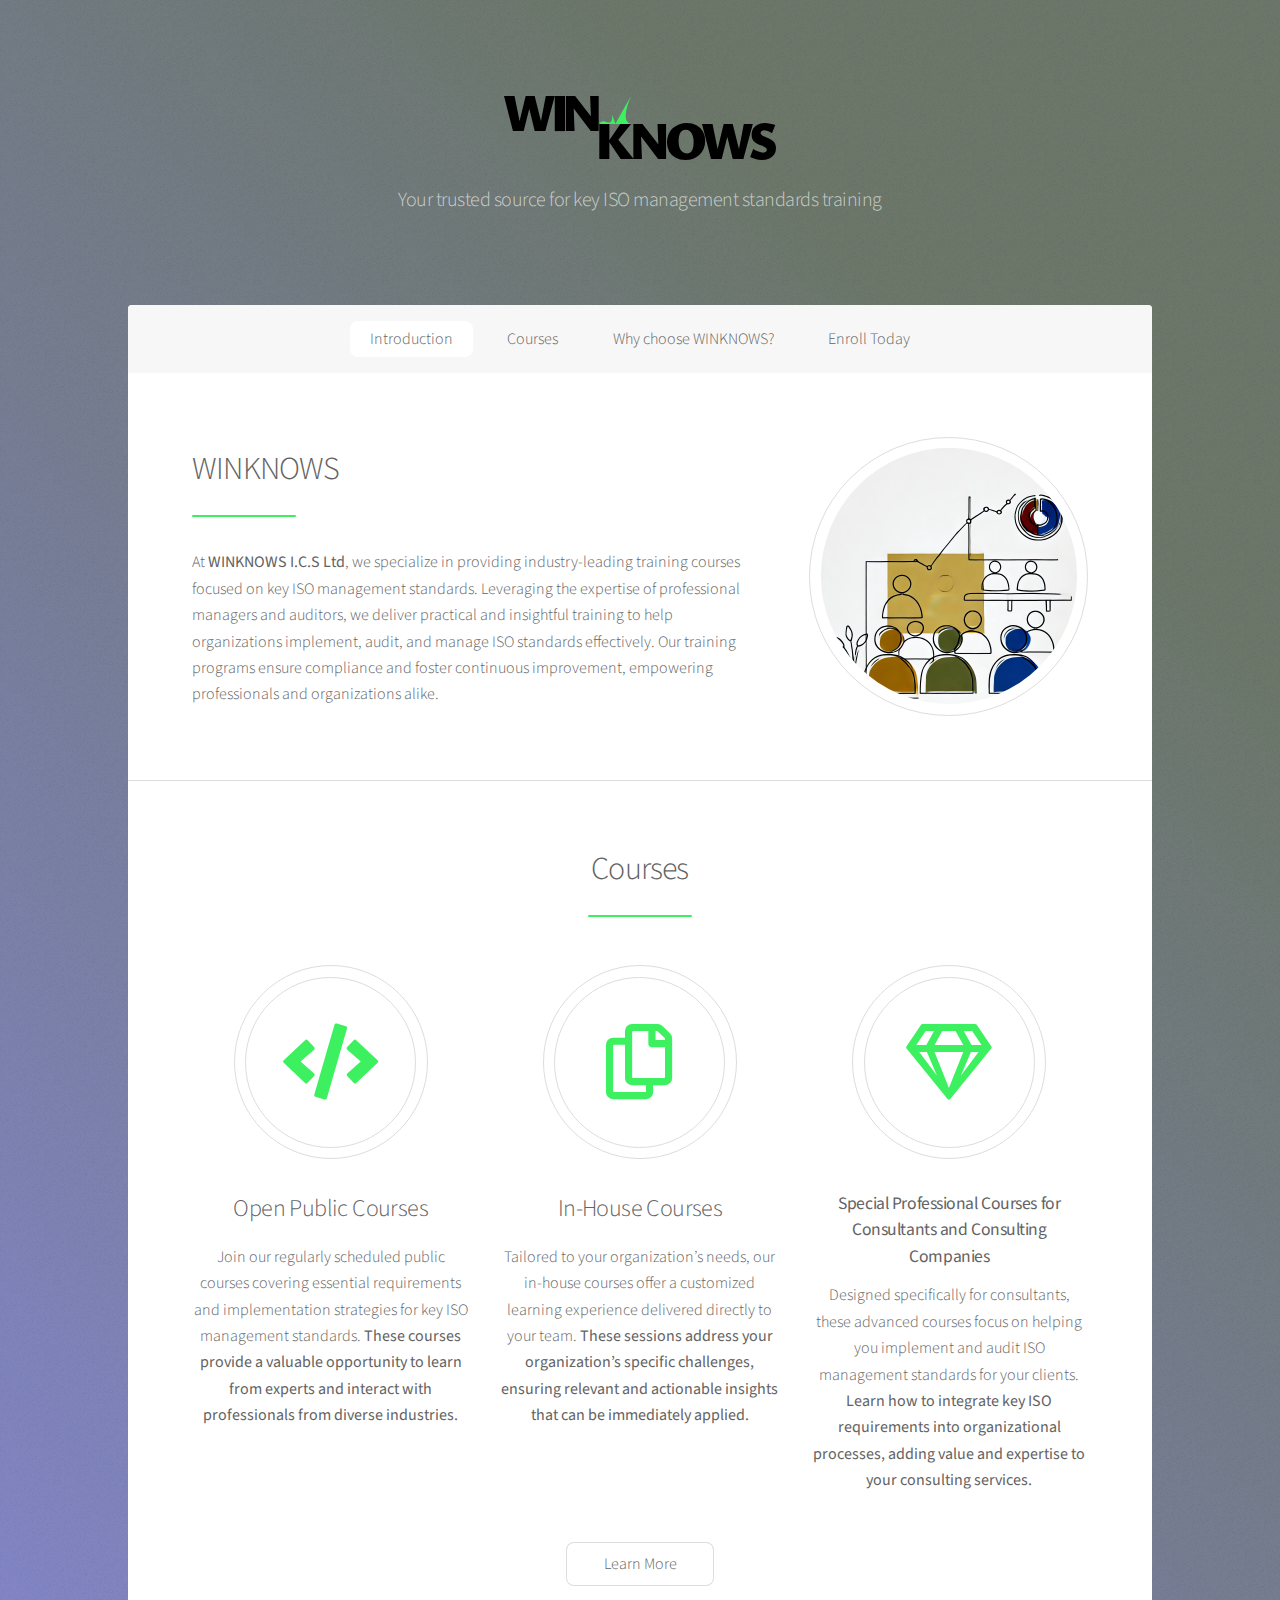
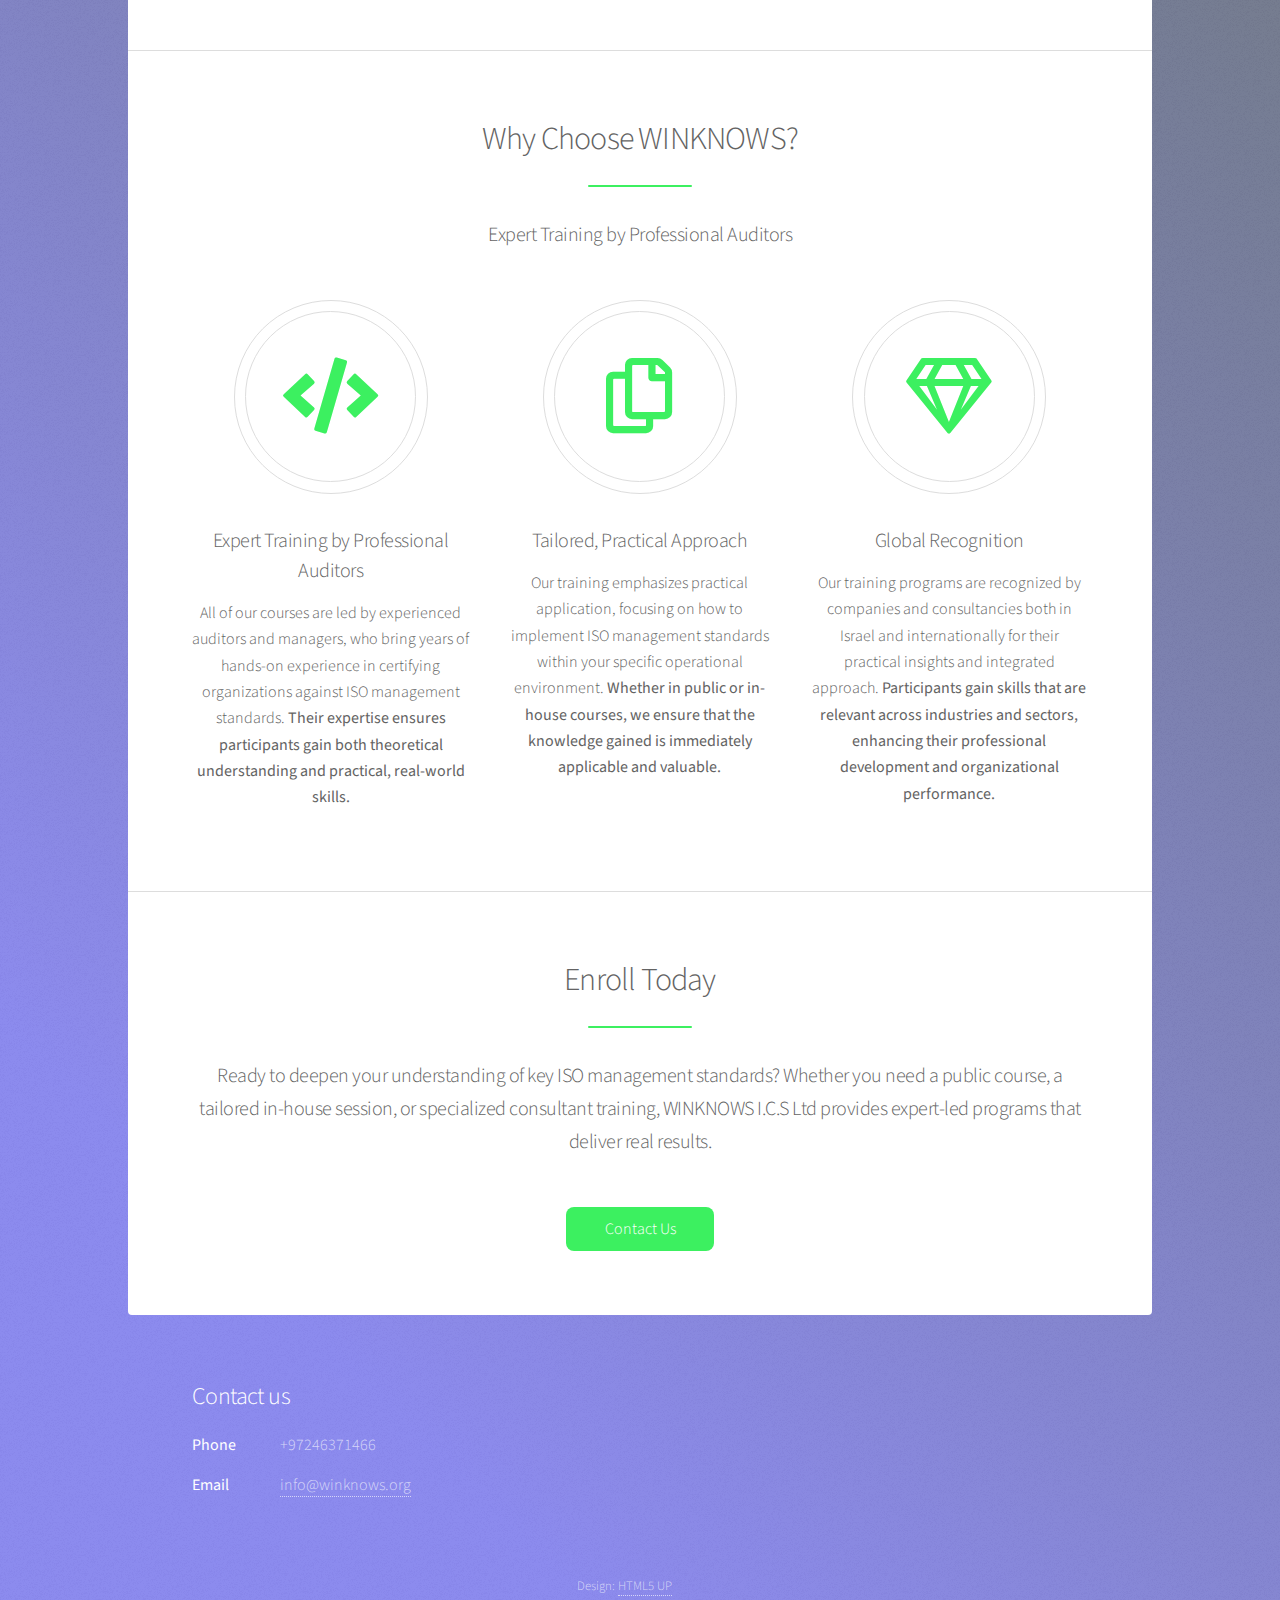
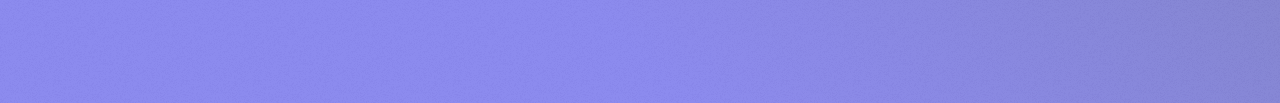
<file: index.html>
<!DOCTYPE HTML>
<!--
	Stellar by HTML5 UP
	html5up.net | @ajlkn
	Free for personal and commercial use under the CCA 3.0 license (html5up.net/license)
-->
<html>
	<head>
		<title>WINKNOWS</title>
		<meta charset="utf-8" />
		<meta name="viewport" content="width=device-width, initial-scale=1, user-scalable=no" />
		<link rel="stylesheet" href="assets/css/main.css" />
		<noscript><link rel="stylesheet" href="assets/css/noscript.css" /></noscript>
	</head>
	<body class="is-preload">

		<!-- Wrapper -->
			<div id="wrapper">

				<!-- Header -->
					<header id="header" class="alt">
						<span class="logo"><img src="images/7.svg" alt="" /></span>
						<!-- <h1>WINKNOWS</h1> -->
						<p>Your trusted source for key ISO management standards training</p>
					</header>

				<!-- Nav -->
					<nav id="nav">
						<ul>
							<li><a href="#intro" class="active">Introduction</a></li>
							<li><a href="#first">Courses</a></li>
							<li><a href="#second">Why choose WINKNOWS?</a></li>
							<li><a href="#cta">Enroll Today</a></li>
						</ul>
					</nav>

				<!-- Main -->
					<div id="main">

						<!-- Introduction -->
							<section id="intro" class="main">
								<div class="spotlight">
									<div class="content">
										<header class="major">
											<h2>WINKNOWS</h2>
										</header>
                                            <p>At <b>WINKNOWS I.C.S Ltd</b>, we specialize in providing industry-leading training courses focused on key ISO management standards. Leveraging the expertise of professional managers and auditors, we deliver practical and insightful training to help organizations implement, audit, and manage ISO standards effectively. Our training programs ensure compliance and foster continuous improvement, empowering professionals and organizations alike.</p>
										<!-- <ul class="actions"> -->
										<!-- 	<li><a href="generic.html" class="button">Learn More</a></li> -->
										<!-- </ul> -->
									</div>
									<span class="image"><img src="images/pic01.webp" alt="" /></span>
								</div>
							</section>

						<!-- First Section -->
							<section id="first" class="main special">
								<header class="major">
									<h2>Courses</h2>
								</header>
								<ul class="features">
									<li>
										<span class="icon solid major style1 fa-code"></span>
										<h2>Open Public Courses</h3>
                            <p>Join our regularly scheduled public courses covering essential requirements and implementation strategies for key ISO management standards. <b>These courses provide a valuable opportunity to learn from experts and interact with professionals from diverse industries.</b></p>
									</li>
									<li>
										<span class="icon major style3 fa-copy"></span>
										<h2>In-House Courses</h3>
                                        <p>Tailored to your organization’s needs, our in-house courses offer a customized learning experience delivered directly to your team. <b>These sessions address your organization’s specific challenges, ensuring relevant and actionable insights that can be immediately applied.</b></p>
									</li>
									<li>
										<span class="icon major style5 fa-gem"></span>
                                        <h4><b>Special Professional Courses for Consultants and Consulting Companies</b></h3>
										<p>Designed specifically for consultants, these advanced courses focus on helping you implement and audit ISO management standards for your clients. <b>Learn how to integrate key ISO requirements into organizational processes, adding value and expertise to your consulting services.</b></p>
									</li>
								</ul>
								<footer class="major">
									<ul class="actions special">
										<li><a href="generic.html" class="button">Learn More</a></li>
									</ul>
								</footer>
							</section>

						<!-- Second Section -->
							<section id="second" class="main special">
								<header class="major">
									<h2>Why Choose WINKNOWS?</h2>
									<p>Expert Training by Professional Auditors</p>
								</header>
								<ul class="features">
									<li>
										<span class="icon solid major style1 fa-code"></span>
										<h3>Expert Training by Professional Auditors</h3>
                                        <p>All of our courses are led by experienced auditors and managers, who bring years of hands-on experience in certifying organizations against ISO management standards. <b>Their expertise ensures participants gain both theoretical understanding and practical, real-world skills.</b></p>
									</li>
									<li>
										<span class="icon major style3 fa-copy"></span>
										<h3>Tailored, Practical Approach</h3>
                                        <p>Our training emphasizes practical application, focusing on how to implement ISO management standards within your specific operational environment. <b>Whether in public or in-house courses, we ensure that the knowledge gained is immediately applicable and valuable.</b></p>
									</li>
									<li>
										<span class="icon major style5 fa-gem"></span>
										<h3>Global Recognition</h3>
                                        <p>Our training programs are recognized by companies and consultancies both in Israel and internationally for their practical insights and integrated approach. <b>Participants gain skills that are relevant across industries and sectors, enhancing their professional development and organizational performance.</b></p>
									</li>
								</ul>
								<!-- <footer class="major"> -->
								<!-- 	<ul class="actions special"> -->
								<!-- 		<li><a href="generic.html" class="button">Learn More</a></li> -->
								<!-- 	</ul> -->
								<!-- </footer> -->
							</section>

						<!-- Get Started -->
							<section id="cta" class="main special">
								<header class="major">
									<h2>Enroll Today</h2>
									<p>Ready to deepen your understanding of key ISO management standards? Whether you need a public course, a tailored in-house session, or specialized consultant training, WINKNOWS I.C.S Ltd provides expert-led programs that deliver real results.</p>
								</header>
								<footer class="major">
									<ul class="actions special">
										<li><a href="mailto:info@winknows.org" class="button primary">Contact Us</a></li>
										<!-- <li><a href="generic.html" class="button">Learn More</a></li> -->
									</ul>
								</footer>
							</section>

					</div>

				<!-- Footer -->
					<footer id="footer">
						<!-- <section> -->
						<!-- 	<h2>Aliquam sed mauris</h2> -->
						<!-- 	<p>Sed lorem ipsum dolor sit amet et nullam consequat feugiat consequat magna adipiscing tempus etiam dolore veroeros. eget dapibus mauris. Cras aliquet, nisl ut viverra sollicitudin, ligula erat egestas velit, vitae tincidunt odio.</p> -->
						<!-- 	<ul class="actions"> -->
						<!-- 		<li><a href="generic.html" class="button">Learn More</a></li> -->
						<!-- 	</ul> -->
						<!-- </section> -->
						<section>
							<h2>Contact us</h2>
							<dl class="alt">
								<dt>Phone</dt>
								<dd>+97246371466</dd>
								<dt>Email</dt>
								<dd><a href="mailto:info@winknows.org">info@winknows.org</a></dd>
							</dl>
						</section>
						<p class="copyright">Design: <a href="https://html5up.net">HTML5 UP</a></p>
					</footer>

			</div>

		<!-- Scripts -->
			<script src="assets/js/jquery.min.js"></script>
			<script src="assets/js/jquery.scrollex.min.js"></script>
			<script src="assets/js/jquery.scrolly.min.js"></script>
			<script src="assets/js/browser.min.js"></script>
			<script src="assets/js/breakpoints.min.js"></script>
			<script src="assets/js/util.js"></script>
			<script src="assets/js/main.js"></script>

	</body>
</html>
</file>
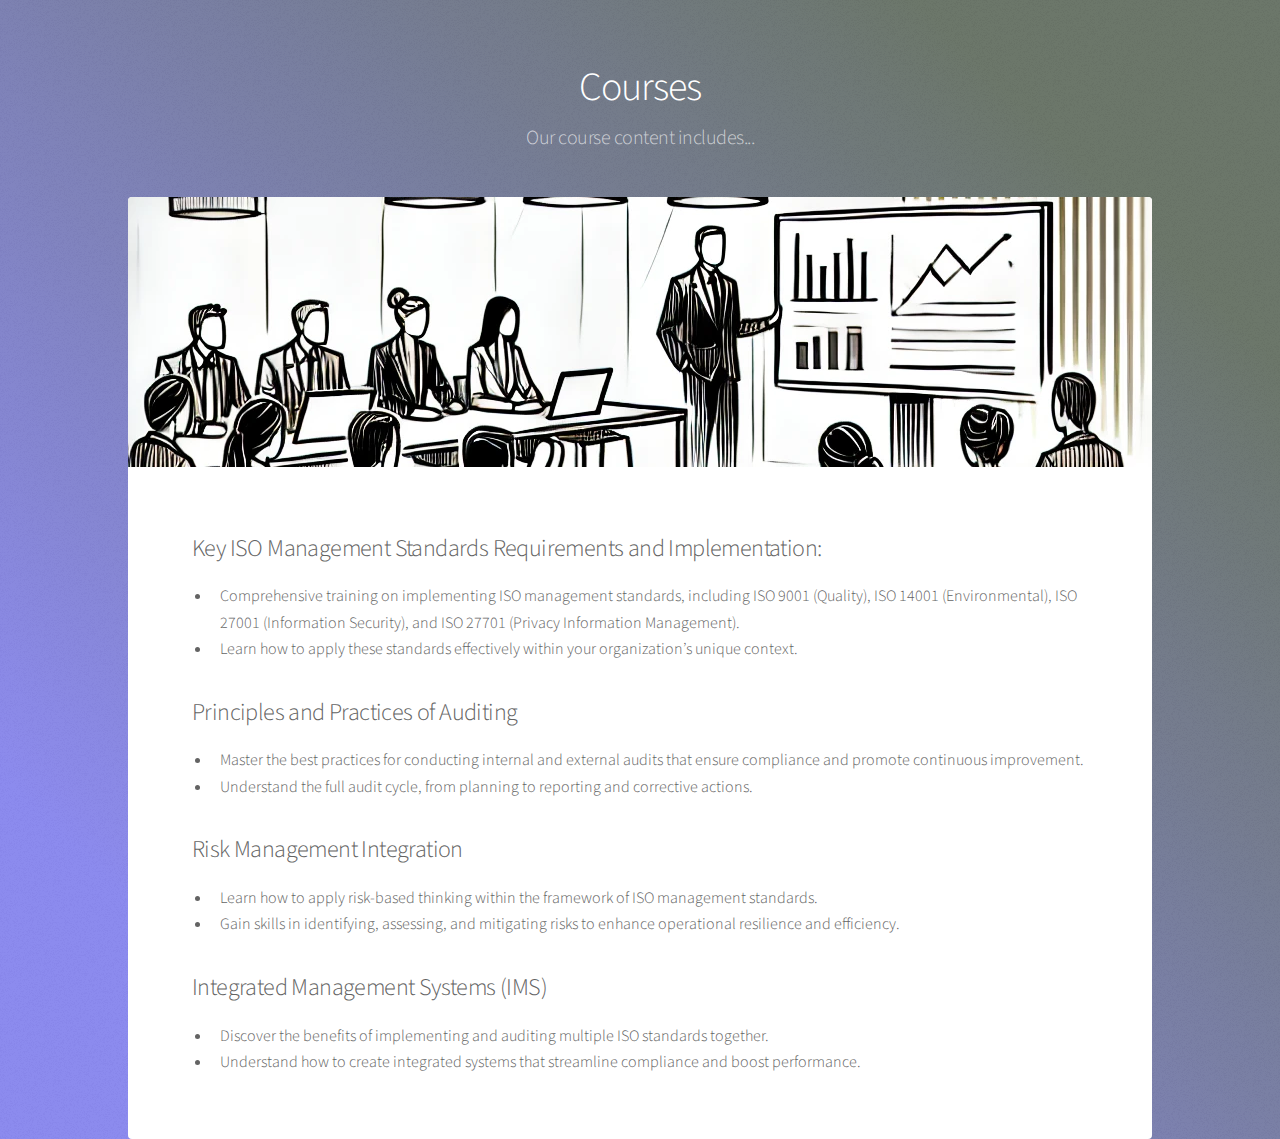
<file: generic.html>
<!DOCTYPE HTML>
<!--
	Stellar by HTML5 UP
	html5up.net | @ajlkn
	Free for personal and commercial use under the CCA 3.0 license (html5up.net/license)
-->
<html>
	<head>
		<title>WINKNOWS Courses</title>
		<meta charset="utf-8" />
		<meta name="viewport" content="width=device-width, initial-scale=1, user-scalable=no" />
		<link rel="stylesheet" href="assets/css/main.css" />
		<noscript><link rel="stylesheet" href="assets/css/noscript.css" /></noscript>
	</head>
	<body class="is-preload">

		<!-- Wrapper -->
			<div id="wrapper">

				<!-- Header -->
					<header id="header">
						<h1>Courses</h1>
						<p>Our course content includes...</p>
					</header>

				<!-- Main -->
					<div id="main">

						<!-- Content -->
							<section id="content" class="main">
								<span class="image main"><img style="max-height: 30vh; object-fit: cover; width: 100%; object-position: 0 40%;" src="images/pic04.webp" alt="" /></span>
								<h2>Key ISO Management Standards Requirements and Implementation:</h2>
                                    <ul style="padding-left:20px">
                                        <li>Comprehensive training on implementing ISO management standards, including ISO 9001 (Quality), ISO 14001 (Environmental), ISO 27001 (Information Security), and ISO 27701 (Privacy Information Management).</li>
                                        <li>Learn how to apply these standards effectively within your organization’s unique context.</li>
                                    </ul>
								<h2>Principles and Practices of Auditing</h2>
                                    <ul style="padding-left:20px">
                                        <li>Master the best practices for conducting internal and external audits that ensure compliance and promote continuous improvement.</li>
                                        <li> Understand the full audit cycle, from planning to reporting and corrective actions.</li>
                                    </ul>
                                <h2>Risk Management Integration</h2>
                                    <ul style="padding-left:20px">
                                        <li>Learn how to apply risk-based thinking within the framework of ISO management standards.</li>
                                        <li>Gain skills in identifying, assessing, and mitigating risks to enhance operational resilience and efficiency.</li>
                                    </ul>
                                <h2>Integrated Management Systems (IMS)</h2>
                                    <ul style="padding-left:20px">
                                        <li>Discover the benefits of implementing and auditing multiple ISO standards together.</li>
                                        <li>Understand how to create integrated systems that streamline compliance and boost performance.</li>
                                    </ul>
							</section>

					</div>
			</div>

		<!-- Scripts -->
			<script src="assets/js/jquery.min.js"></script>
			<script src="assets/js/jquery.scrollex.min.js"></script>
			<script src="assets/js/jquery.scrolly.min.js"></script>
			<script src="assets/js/browser.min.js"></script>
			<script src="assets/js/breakpoints.min.js"></script>
			<script src="assets/js/util.js"></script>
			<script src="assets/js/main.js"></script>

	</body>
</html>
</file>
<file: assets/css/noscript.css>
/*
	Stellar by HTML5 UP
	html5up.net | @ajlkn
	Free for personal and commercial use under the CCA 3.0 license (html5up.net/license)
*/

/* Header */

	body.is-preload #header.alt > * {
		opacity: 1;
	}

	body.is-preload #header.alt .logo {
		-moz-transform: none;
		-webkit-transform: none;
		-ms-transform: none;
		transform: none;
	}
</file>
<file: assets/css/main.css>
@import url(fontawesome-all.min.css);
@import 'https://fonts.googleapis.com/css?family=Source+Sans+Pro:300,400';
/*
	Stellar by HTML5 UP
	html5up.net | @ajlkn
	Free for personal and commercial use under the CCA 3.0 license (html5up.net/license)
*/
html, body, div, span, applet, object,
iframe, h1, h2, h3, h4, h5, h6, p, blockquote,
pre, a, abbr, acronym, address, big, cite,
code, del, dfn, em, img, ins, kbd, q, s, samp,
small, strike, strong, sub, sup, tt, var, b,
u, i, center, dl, dt, dd, ol, ul, li, fieldset,
form, label, legend, table, caption, tbody,
tfoot, thead, tr, th, td, article, aside,
canvas, details, embed, figure, figcaption,
footer, header, hgroup, menu, nav, output, ruby,
section, summary, time, mark, audio, video {
  margin: 0;
  padding: 0;
  border: 0;
  font-size: 100%;
  font: inherit;
  vertical-align: baseline; }

article, aside, details, figcaption, figure,
footer, header, hgroup, menu, nav, section {
  display: block; }

body {
  line-height: 1; }

ol, ul {
  list-style: none; }

blockquote, q {
  quotes: none; }
  blockquote:before, blockquote:after, q:before, q:after {
    content: '';
    content: none; }

table {
  border-collapse: collapse;
  border-spacing: 0; }

body {
  -webkit-text-size-adjust: none; }

mark {
  background-color: transparent;
  color: inherit; }

input::-moz-focus-inner {
  border: 0;
  padding: 0; }

input, select, textarea {
  -moz-appearance: none;
  -webkit-appearance: none;
  -ms-appearance: none;
  appearance: none; }

/* Basic */
@-ms-viewport {
  width: device-width; }

body {
  -ms-overflow-style: scrollbar; }

@media screen and (max-width: 480px) {
  html, body {
    min-width: 320px; } }

html {
  box-sizing: border-box; }

*, *:before, *:after {
  box-sizing: inherit; }

body {
  background-color: #935d8c;
  background-image: url("images/overlay.png"), -moz-linear-gradient(45deg, #8c89f0 15%, #6a7566 85%);
  background-image: url("images/overlay.png"), -webkit-linear-gradient(45deg, #8c89f0 15%, #6a7566 85%);
  background-image: url("images/overlay.png"), -ms-linear-gradient(45deg, #8c89f0 15%, #6a7566 85%);
  background-image: url("images/overlay.png"), linear-gradient(45deg, #8c89f0 15%, #6a7566 85%); }
  body.is-preload *, body.is-preload *:before, body.is-preload *:after {
    -moz-animation: none !important;
    -webkit-animation: none !important;
    -ms-animation: none !important;
    animation: none !important;
    -moz-transition: none !important;
    -webkit-transition: none !important;
    -ms-transition: none !important;
    transition: none !important; }

/* Type */
body {
  background-color: #935d8c;
  color: rgba(255, 255, 255, 0.65); }

body, input, select, textarea {
  font-family: "Source Sans Pro", Helvetica, sans-serif;
  font-size: 17pt;
  font-weight: 300;
  line-height: 1.65; }
  @media screen and (max-width: 1680px) {
    body, input, select, textarea {
      font-size: 14pt; } }
  @media screen and (max-width: 1280px) {
    body, input, select, textarea {
      font-size: 12pt; } }
  @media screen and (max-width: 360px) {
    body, input, select, textarea {
      font-size: 11pt; } }
a {
  -moz-transition: color 0.2s ease, border-bottom 0.2s ease;
  -webkit-transition: color 0.2s ease, border-bottom 0.2s ease;
  -ms-transition: color 0.2s ease, border-bottom 0.2s ease;
  transition: color 0.2s ease, border-bottom 0.2s ease;
  text-decoration: none;
  border-bottom: dotted 1px;
  color: inherit; }
  a:hover {
    border-bottom-color: transparent; }

strong, b {
  font-weight: 400; }

em, i {
  font-style: italic; }

p {
  margin: 0 0 2em 0; }
  p.content {
    -moz-columns: 20em 2;
    -webkit-columns: 20em 2;
    -ms-columns: 20em 2;
    columns: 20em 2;
    -moz-column-gap: 2em;
    -webkit-column-gap: 2em;
    -ms-column-gap: 2em;
    column-gap: 2em;
    text-align: justify; }

h1, h2, h3, h4, h5, h6 {
  font-weight: 300;
  line-height: 1.5;
  margin: 0 0 0.7em 0;
  letter-spacing: -0.025em; }
  h1 a, h2 a, h3 a, h4 a, h5 a, h6 a {
    color: inherit;
    text-decoration: none; }

h1 {
  font-size: 2.5em;
  line-height: 1.2; }

h2 {
  font-size: 1.5em; }

h3 {
  font-size: 1.25em; }

h4 {
  font-size: 1.1em; }

h5 {
  font-size: 0.9em; }

h6 {
  font-size: 0.7em; }

@media screen and (max-width: 736px) {
  h1 {
    font-size: 2em; } }

sub {
  font-size: 0.8em;
  position: relative;
  top: 0.5em; }

sup {
  font-size: 0.8em;
  position: relative;
  top: -0.5em; }

blockquote {
  border-left: solid 4px;
  font-style: italic;
  margin: 0 0 2em 0;
  padding: 0.5em 0 0.5em 2em; }

code {
  border-radius: 8px;
  border: solid 1px;
  font-family: "Courier New", monospace;
  font-size: 0.9em;
  margin: 0 0.25em;
  padding: 0.25em 0.65em; }

pre {
  -webkit-overflow-scrolling: touch;
  font-family: "Courier New", monospace;
  font-size: 0.9em;
  margin: 0 0 2em 0; }
  pre code {
    display: block;
    line-height: 1.75;
    padding: 1em 1.5em;
    overflow-x: auto; }

hr {
  border: 0;
  border-bottom: solid 1px;
  margin: 2em 0; }
  hr.major {
    margin: 3em 0; }

.align-left {
  text-align: left; }

.align-center {
  text-align: center; }

.align-right {
  text-align: right; }

input, select, textarea {
  color: #ffffff; }

a:hover {
  color: #ffffff; }

strong, b {
  color: #ffffff; }

h1, h2, h3, h4, h5, h6 {
  color: #ffffff; }

blockquote {
  border-left-color: rgba(255, 255, 255, 0.35); }

code {
  background: rgba(255, 255, 255, 0.075);
  border-color: rgba(255, 255, 255, 0.35); }

hr {
  border-bottom-color: rgba(255, 255, 255, 0.35); }

/* Row */
.row {
  display: flex;
  flex-wrap: wrap;
  box-sizing: border-box;
  align-items: stretch; }
  .row > * {
    box-sizing: border-box; }
  .row.gtr-uniform > * > :last-child {
    margin-bottom: 0; }
  .row.aln-left {
    justify-content: flex-start; }
  .row.aln-center {
    justify-content: center; }
  .row.aln-right {
    justify-content: flex-end; }
  .row.aln-top {
    align-items: flex-start; }
  .row.aln-middle {
    align-items: center; }
  .row.aln-bottom {
    align-items: flex-end; }
  .row > .imp {
    order: -1; }
  .row > .col-1 {
    width: 8.3333333333%; }
  .row > .off-1 {
    margin-left: 8.3333333333%; }
  .row > .col-2 {
    width: 16.6666666667%; }
  .row > .off-2 {
    margin-left: 16.6666666667%; }
  .row > .col-3 {
    width: 25%; }
  .row > .off-3 {
    margin-left: 25%; }
  .row > .col-4 {
    width: 33.3333333333%; }
  .row > .off-4 {
    margin-left: 33.3333333333%; }
  .row > .col-5 {
    width: 41.6666666667%; }
  .row > .off-5 {
    margin-left: 41.6666666667%; }
  .row > .col-6 {
    width: 50%; }
  .row > .off-6 {
    margin-left: 50%; }
  .row > .col-7 {
    width: 58.3333333333%; }
  .row > .off-7 {
    margin-left: 58.3333333333%; }
  .row > .col-8 {
    width: 66.6666666667%; }
  .row > .off-8 {
    margin-left: 66.6666666667%; }
  .row > .col-9 {
    width: 75%; }
  .row > .off-9 {
    margin-left: 75%; }
  .row > .col-10 {
    width: 83.3333333333%; }
  .row > .off-10 {
    margin-left: 83.3333333333%; }
  .row > .col-11 {
    width: 91.6666666667%; }
  .row > .off-11 {
    margin-left: 91.6666666667%; }
  .row > .col-12 {
    width: 100%; }
  .row > .off-12 {
    margin-left: 100%; }
  .row.gtr-0 {
    margin-top: 0;
    margin-left: 0em; }
    .row.gtr-0 > * {
      padding: 0 0 0 0em; }
    .row.gtr-0.gtr-uniform {
      margin-top: 0em; }
      .row.gtr-0.gtr-uniform > * {
        padding-top: 0em; }
  .row.gtr-25 {
    margin-top: 0;
    margin-left: -0.375em; }
    .row.gtr-25 > * {
      padding: 0 0 0 0.375em; }
    .row.gtr-25.gtr-uniform {
      margin-top: -0.375em; }
      .row.gtr-25.gtr-uniform > * {
        padding-top: 0.375em; }
  .row.gtr-50 {
    margin-top: 0;
    margin-left: -0.75em; }
    .row.gtr-50 > * {
      padding: 0 0 0 0.75em; }
    .row.gtr-50.gtr-uniform {
      margin-top: -0.75em; }
      .row.gtr-50.gtr-uniform > * {
        padding-top: 0.75em; }
  .row {
    margin-top: 0;
    margin-left: -1.5em; }
    .row > * {
      padding: 0 0 0 1.5em; }
    .row.gtr-uniform {
      margin-top: -1.5em; }
      .row.gtr-uniform > * {
        padding-top: 1.5em; }
  .row.gtr-150 {
    margin-top: 0;
    margin-left: -2.25em; }
    .row.gtr-150 > * {
      padding: 0 0 0 2.25em; }
    .row.gtr-150.gtr-uniform {
      margin-top: -2.25em; }
      .row.gtr-150.gtr-uniform > * {
        padding-top: 2.25em; }
  .row.gtr-200 {
    margin-top: 0;
    margin-left: -3em; }
    .row.gtr-200 > * {
      padding: 0 0 0 3em; }
    .row.gtr-200.gtr-uniform {
      margin-top: -3em; }
      .row.gtr-200.gtr-uniform > * {
        padding-top: 3em; }
  @media screen and (max-width: 1680px) {
    .row {
      display: flex;
      flex-wrap: wrap;
      box-sizing: border-box;
      align-items: stretch; }
      .row > * {
        box-sizing: border-box; }
      .row.gtr-uniform > * > :last-child {
        margin-bottom: 0; }
      .row.aln-left {
        justify-content: flex-start; }
      .row.aln-center {
        justify-content: center; }
      .row.aln-right {
        justify-content: flex-end; }
      .row.aln-top {
        align-items: flex-start; }
      .row.aln-middle {
        align-items: center; }
      .row.aln-bottom {
        align-items: flex-end; }
      .row > .imp-xlarge {
        order: -1; }
      .row > .col-1-xlarge {
        width: 8.3333333333%; }
      .row > .off-1-xlarge {
        margin-left: 8.3333333333%; }
      .row > .col-2-xlarge {
        width: 16.6666666667%; }
      .row > .off-2-xlarge {
        margin-left: 16.6666666667%; }
      .row > .col-3-xlarge {
        width: 25%; }
      .row > .off-3-xlarge {
        margin-left: 25%; }
      .row > .col-4-xlarge {
        width: 33.3333333333%; }
      .row > .off-4-xlarge {
        margin-left: 33.3333333333%; }
      .row > .col-5-xlarge {
        width: 41.6666666667%; }
      .row > .off-5-xlarge {
        margin-left: 41.6666666667%; }
      .row > .col-6-xlarge {
        width: 50%; }
      .row > .off-6-xlarge {
        margin-left: 50%; }
      .row > .col-7-xlarge {
        width: 58.3333333333%; }
      .row > .off-7-xlarge {
        margin-left: 58.3333333333%; }
      .row > .col-8-xlarge {
        width: 66.6666666667%; }
      .row > .off-8-xlarge {
        margin-left: 66.6666666667%; }
      .row > .col-9-xlarge {
        width: 75%; }
      .row > .off-9-xlarge {
        margin-left: 75%; }
      .row > .col-10-xlarge {
        width: 83.3333333333%; }
      .row > .off-10-xlarge {
        margin-left: 83.3333333333%; }
      .row > .col-11-xlarge {
        width: 91.6666666667%; }
      .row > .off-11-xlarge {
        margin-left: 91.6666666667%; }
      .row > .col-12-xlarge {
        width: 100%; }
      .row > .off-12-xlarge {
        margin-left: 100%; }
      .row.gtr-0 {
        margin-top: 0;
        margin-left: 0em; }
        .row.gtr-0 > * {
          padding: 0 0 0 0em; }
        .row.gtr-0.gtr-uniform {
          margin-top: 0em; }
          .row.gtr-0.gtr-uniform > * {
            padding-top: 0em; }
      .row.gtr-25 {
        margin-top: 0;
        margin-left: -0.375em; }
        .row.gtr-25 > * {
          padding: 0 0 0 0.375em; }
        .row.gtr-25.gtr-uniform {
          margin-top: -0.375em; }
          .row.gtr-25.gtr-uniform > * {
            padding-top: 0.375em; }
      .row.gtr-50 {
        margin-top: 0;
        margin-left: -0.75em; }
        .row.gtr-50 > * {
          padding: 0 0 0 0.75em; }
        .row.gtr-50.gtr-uniform {
          margin-top: -0.75em; }
          .row.gtr-50.gtr-uniform > * {
            padding-top: 0.75em; }
      .row {
        margin-top: 0;
        margin-left: -1.5em; }
        .row > * {
          padding: 0 0 0 1.5em; }
        .row.gtr-uniform {
          margin-top: -1.5em; }
          .row.gtr-uniform > * {
            padding-top: 1.5em; }
      .row.gtr-150 {
        margin-top: 0;
        margin-left: -2.25em; }
        .row.gtr-150 > * {
          padding: 0 0 0 2.25em; }
        .row.gtr-150.gtr-uniform {
          margin-top: -2.25em; }
          .row.gtr-150.gtr-uniform > * {
            padding-top: 2.25em; }
      .row.gtr-200 {
        margin-top: 0;
        margin-left: -3em; }
        .row.gtr-200 > * {
          padding: 0 0 0 3em; }
        .row.gtr-200.gtr-uniform {
          margin-top: -3em; }
          .row.gtr-200.gtr-uniform > * {
            padding-top: 3em; } }
  @media screen and (max-width: 1280px) {
    .row {
      display: flex;
      flex-wrap: wrap;
      box-sizing: border-box;
      align-items: stretch; }
      .row > * {
        box-sizing: border-box; }
      .row.gtr-uniform > * > :last-child {
        margin-bottom: 0; }
      .row.aln-left {
        justify-content: flex-start; }
      .row.aln-center {
        justify-content: center; }
      .row.aln-right {
        justify-content: flex-end; }
      .row.aln-top {
        align-items: flex-start; }
      .row.aln-middle {
        align-items: center; }
      .row.aln-bottom {
        align-items: flex-end; }
      .row > .imp-large {
        order: -1; }
      .row > .col-1-large {
        width: 8.3333333333%; }
      .row > .off-1-large {
        margin-left: 8.3333333333%; }
      .row > .col-2-large {
        width: 16.6666666667%; }
      .row > .off-2-large {
        margin-left: 16.6666666667%; }
      .row > .col-3-large {
        width: 25%; }
      .row > .off-3-large {
        margin-left: 25%; }
      .row > .col-4-large {
        width: 33.3333333333%; }
      .row > .off-4-large {
        margin-left: 33.3333333333%; }
      .row > .col-5-large {
        width: 41.6666666667%; }
      .row > .off-5-large {
        margin-left: 41.6666666667%; }
      .row > .col-6-large {
        width: 50%; }
      .row > .off-6-large {
        margin-left: 50%; }
      .row > .col-7-large {
        width: 58.3333333333%; }
      .row > .off-7-large {
        margin-left: 58.3333333333%; }
      .row > .col-8-large {
        width: 66.6666666667%; }
      .row > .off-8-large {
        margin-left: 66.6666666667%; }
      .row > .col-9-large {
        width: 75%; }
      .row > .off-9-large {
        margin-left: 75%; }
      .row > .col-10-large {
        width: 83.3333333333%; }
      .row > .off-10-large {
        margin-left: 83.3333333333%; }
      .row > .col-11-large {
        width: 91.6666666667%; }
      .row > .off-11-large {
        margin-left: 91.6666666667%; }
      .row > .col-12-large {
        width: 100%; }
      .row > .off-12-large {
        margin-left: 100%; }
      .row.gtr-0 {
        margin-top: 0;
        margin-left: 0em; }
        .row.gtr-0 > * {
          padding: 0 0 0 0em; }
        .row.gtr-0.gtr-uniform {
          margin-top: 0em; }
          .row.gtr-0.gtr-uniform > * {
            padding-top: 0em; }
      .row.gtr-25 {
        margin-top: 0;
        margin-left: -0.375em; }
        .row.gtr-25 > * {
          padding: 0 0 0 0.375em; }
        .row.gtr-25.gtr-uniform {
          margin-top: -0.375em; }
          .row.gtr-25.gtr-uniform > * {
            padding-top: 0.375em; }
      .row.gtr-50 {
        margin-top: 0;
        margin-left: -0.75em; }
        .row.gtr-50 > * {
          padding: 0 0 0 0.75em; }
        .row.gtr-50.gtr-uniform {
          margin-top: -0.75em; }
          .row.gtr-50.gtr-uniform > * {
            padding-top: 0.75em; }
      .row {
        margin-top: 0;
        margin-left: -1.5em; }
        .row > * {
          padding: 0 0 0 1.5em; }
        .row.gtr-uniform {
          margin-top: -1.5em; }
          .row.gtr-uniform > * {
            padding-top: 1.5em; }
      .row.gtr-150 {
        margin-top: 0;
        margin-left: -2.25em; }
        .row.gtr-150 > * {
          padding: 0 0 0 2.25em; }
        .row.gtr-150.gtr-uniform {
          margin-top: -2.25em; }
          .row.gtr-150.gtr-uniform > * {
            padding-top: 2.25em; }
      .row.gtr-200 {
        margin-top: 0;
        margin-left: -3em; }
        .row.gtr-200 > * {
          padding: 0 0 0 3em; }
        .row.gtr-200.gtr-uniform {
          margin-top: -3em; }
          .row.gtr-200.gtr-uniform > * {
            padding-top: 3em; } }
  @media screen and (max-width: 980px) {
    .row {
      display: flex;
      flex-wrap: wrap;
      box-sizing: border-box;
      align-items: stretch; }
      .row > * {
        box-sizing: border-box; }
      .row.gtr-uniform > * > :last-child {
        margin-bottom: 0; }
      .row.aln-left {
        justify-content: flex-start; }
      .row.aln-center {
        justify-content: center; }
      .row.aln-right {
        justify-content: flex-end; }
      .row.aln-top {
        align-items: flex-start; }
      .row.aln-middle {
        align-items: center; }
      .row.aln-bottom {
        align-items: flex-end; }
      .row > .imp-medium {
        order: -1; }
      .row > .col-1-medium {
        width: 8.3333333333%; }
      .row > .off-1-medium {
        margin-left: 8.3333333333%; }
      .row > .col-2-medium {
        width: 16.6666666667%; }
      .row > .off-2-medium {
        margin-left: 16.6666666667%; }
      .row > .col-3-medium {
        width: 25%; }
      .row > .off-3-medium {
        margin-left: 25%; }
      .row > .col-4-medium {
        width: 33.3333333333%; }
      .row > .off-4-medium {
        margin-left: 33.3333333333%; }
      .row > .col-5-medium {
        width: 41.6666666667%; }
      .row > .off-5-medium {
        margin-left: 41.6666666667%; }
      .row > .col-6-medium {
        width: 50%; }
      .row > .off-6-medium {
        margin-left: 50%; }
      .row > .col-7-medium {
        width: 58.3333333333%; }
      .row > .off-7-medium {
        margin-left: 58.3333333333%; }
      .row > .col-8-medium {
        width: 66.6666666667%; }
      .row > .off-8-medium {
        margin-left: 66.6666666667%; }
      .row > .col-9-medium {
        width: 75%; }
      .row > .off-9-medium {
        margin-left: 75%; }
      .row > .col-10-medium {
        width: 83.3333333333%; }
      .row > .off-10-medium {
        margin-left: 83.3333333333%; }
      .row > .col-11-medium {
        width: 91.6666666667%; }
      .row > .off-11-medium {
        margin-left: 91.6666666667%; }
      .row > .col-12-medium {
        width: 100%; }
      .row > .off-12-medium {
        margin-left: 100%; }
      .row.gtr-0 {
        margin-top: 0;
        margin-left: 0em; }
        .row.gtr-0 > * {
          padding: 0 0 0 0em; }
        .row.gtr-0.gtr-uniform {
          margin-top: 0em; }
          .row.gtr-0.gtr-uniform > * {
            padding-top: 0em; }
      .row.gtr-25 {
        margin-top: 0;
        margin-left: -0.375em; }
        .row.gtr-25 > * {
          padding: 0 0 0 0.375em; }
        .row.gtr-25.gtr-uniform {
          margin-top: -0.375em; }
          .row.gtr-25.gtr-uniform > * {
            padding-top: 0.375em; }
      .row.gtr-50 {
        margin-top: 0;
        margin-left: -0.75em; }
        .row.gtr-50 > * {
          padding: 0 0 0 0.75em; }
        .row.gtr-50.gtr-uniform {
          margin-top: -0.75em; }
          .row.gtr-50.gtr-uniform > * {
            padding-top: 0.75em; }
      .row {
        margin-top: 0;
        margin-left: -1.5em; }
        .row > * {
          padding: 0 0 0 1.5em; }
        .row.gtr-uniform {
          margin-top: -1.5em; }
          .row.gtr-uniform > * {
            padding-top: 1.5em; }
      .row.gtr-150 {
        margin-top: 0;
        margin-left: -2.25em; }
        .row.gtr-150 > * {
          padding: 0 0 0 2.25em; }
        .row.gtr-150.gtr-uniform {
          margin-top: -2.25em; }
          .row.gtr-150.gtr-uniform > * {
            padding-top: 2.25em; }
      .row.gtr-200 {
        margin-top: 0;
        margin-left: -3em; }
        .row.gtr-200 > * {
          padding: 0 0 0 3em; }
        .row.gtr-200.gtr-uniform {
          margin-top: -3em; }
          .row.gtr-200.gtr-uniform > * {
            padding-top: 3em; } }
  @media screen and (max-width: 736px) {
    .row {
      display: flex;
      flex-wrap: wrap;
      box-sizing: border-box;
      align-items: stretch; }
      .row > * {
        box-sizing: border-box; }
      .row.gtr-uniform > * > :last-child {
        margin-bottom: 0; }
      .row.aln-left {
        justify-content: flex-start; }
      .row.aln-center {
        justify-content: center; }
      .row.aln-right {
        justify-content: flex-end; }
      .row.aln-top {
        align-items: flex-start; }
      .row.aln-middle {
        align-items: center; }
      .row.aln-bottom {
        align-items: flex-end; }
      .row > .imp-small {
        order: -1; }
      .row > .col-1-small {
        width: 8.3333333333%; }
      .row > .off-1-small {
        margin-left: 8.3333333333%; }
      .row > .col-2-small {
        width: 16.6666666667%; }
      .row > .off-2-small {
        margin-left: 16.6666666667%; }
      .row > .col-3-small {
        width: 25%; }
      .row > .off-3-small {
        margin-left: 25%; }
      .row > .col-4-small {
        width: 33.3333333333%; }
      .row > .off-4-small {
        margin-left: 33.3333333333%; }
      .row > .col-5-small {
        width: 41.6666666667%; }
      .row > .off-5-small {
        margin-left: 41.6666666667%; }
      .row > .col-6-small {
        width: 50%; }
      .row > .off-6-small {
        margin-left: 50%; }
      .row > .col-7-small {
        width: 58.3333333333%; }
      .row > .off-7-small {
        margin-left: 58.3333333333%; }
      .row > .col-8-small {
        width: 66.6666666667%; }
      .row > .off-8-small {
        margin-left: 66.6666666667%; }
      .row > .col-9-small {
        width: 75%; }
      .row > .off-9-small {
        margin-left: 75%; }
      .row > .col-10-small {
        width: 83.3333333333%; }
      .row > .off-10-small {
        margin-left: 83.3333333333%; }
      .row > .col-11-small {
        width: 91.6666666667%; }
      .row > .off-11-small {
        margin-left: 91.6666666667%; }
      .row > .col-12-small {
        width: 100%; }
      .row > .off-12-small {
        margin-left: 100%; }
      .row.gtr-0 {
        margin-top: 0;
        margin-left: 0em; }
        .row.gtr-0 > * {
          padding: 0 0 0 0em; }
        .row.gtr-0.gtr-uniform {
          margin-top: 0em; }
          .row.gtr-0.gtr-uniform > * {
            padding-top: 0em; }
      .row.gtr-25 {
        margin-top: 0;
        margin-left: -0.25em; }
        .row.gtr-25 > * {
          padding: 0 0 0 0.25em; }
        .row.gtr-25.gtr-uniform {
          margin-top: -0.25em; }
          .row.gtr-25.gtr-uniform > * {
            padding-top: 0.25em; }
      .row.gtr-50 {
        margin-top: 0;
        margin-left: -0.5em; }
        .row.gtr-50 > * {
          padding: 0 0 0 0.5em; }
        .row.gtr-50.gtr-uniform {
          margin-top: -0.5em; }
          .row.gtr-50.gtr-uniform > * {
            padding-top: 0.5em; }
      .row {
        margin-top: 0;
        margin-left: -1em; }
        .row > * {
          padding: 0 0 0 1em; }
        .row.gtr-uniform {
          margin-top: -1em; }
          .row.gtr-uniform > * {
            padding-top: 1em; }
      .row.gtr-150 {
        margin-top: 0;
        margin-left: -1.5em; }
        .row.gtr-150 > * {
          padding: 0 0 0 1.5em; }
        .row.gtr-150.gtr-uniform {
          margin-top: -1.5em; }
          .row.gtr-150.gtr-uniform > * {
            padding-top: 1.5em; }
      .row.gtr-200 {
        margin-top: 0;
        margin-left: -2em; }
        .row.gtr-200 > * {
          padding: 0 0 0 2em; }
        .row.gtr-200.gtr-uniform {
          margin-top: -2em; }
          .row.gtr-200.gtr-uniform > * {
            padding-top: 2em; } }
  @media screen and (max-width: 480px) {
    .row {
      display: flex;
      flex-wrap: wrap;
      box-sizing: border-box;
      align-items: stretch; }
      .row > * {
        box-sizing: border-box; }
      .row.gtr-uniform > * > :last-child {
        margin-bottom: 0; }
      .row.aln-left {
        justify-content: flex-start; }
      .row.aln-center {
        justify-content: center; }
      .row.aln-right {
        justify-content: flex-end; }
      .row.aln-top {
        align-items: flex-start; }
      .row.aln-middle {
        align-items: center; }
      .row.aln-bottom {
        align-items: flex-end; }
      .row > .imp-xsmall {
        order: -1; }
      .row > .col-1-xsmall {
        width: 8.3333333333%; }
      .row > .off-1-xsmall {
        margin-left: 8.3333333333%; }
      .row > .col-2-xsmall {
        width: 16.6666666667%; }
      .row > .off-2-xsmall {
        margin-left: 16.6666666667%; }
      .row > .col-3-xsmall {
        width: 25%; }
      .row > .off-3-xsmall {
        margin-left: 25%; }
      .row > .col-4-xsmall {
        width: 33.3333333333%; }
      .row > .off-4-xsmall {
        margin-left: 33.3333333333%; }
      .row > .col-5-xsmall {
        width: 41.6666666667%; }
      .row > .off-5-xsmall {
        margin-left: 41.6666666667%; }
      .row > .col-6-xsmall {
        width: 50%; }
      .row > .off-6-xsmall {
        margin-left: 50%; }
      .row > .col-7-xsmall {
        width: 58.3333333333%; }
      .row > .off-7-xsmall {
        margin-left: 58.3333333333%; }
      .row > .col-8-xsmall {
        width: 66.6666666667%; }
      .row > .off-8-xsmall {
        margin-left: 66.6666666667%; }
      .row > .col-9-xsmall {
        width: 75%; }
      .row > .off-9-xsmall {
        margin-left: 75%; }
      .row > .col-10-xsmall {
        width: 83.3333333333%; }
      .row > .off-10-xsmall {
        margin-left: 83.3333333333%; }
      .row > .col-11-xsmall {
        width: 91.6666666667%; }
      .row > .off-11-xsmall {
        margin-left: 91.6666666667%; }
      .row > .col-12-xsmall {
        width: 100%; }
      .row > .off-12-xsmall {
        margin-left: 100%; }
      .row.gtr-0 {
        margin-top: 0;
        margin-left: 0em; }
        .row.gtr-0 > * {
          padding: 0 0 0 0em; }
        .row.gtr-0.gtr-uniform {
          margin-top: 0em; }
          .row.gtr-0.gtr-uniform > * {
            padding-top: 0em; }
      .row.gtr-25 {
        margin-top: 0;
        margin-left: -0.3125em; }
        .row.gtr-25 > * {
          padding: 0 0 0 0.3125em; }
        .row.gtr-25.gtr-uniform {
          margin-top: -0.3125em; }
          .row.gtr-25.gtr-uniform > * {
            padding-top: 0.3125em; }
      .row.gtr-50 {
        margin-top: 0;
        margin-left: -0.625em; }
        .row.gtr-50 > * {
          padding: 0 0 0 0.625em; }
        .row.gtr-50.gtr-uniform {
          margin-top: -0.625em; }
          .row.gtr-50.gtr-uniform > * {
            padding-top: 0.625em; }
      .row {
        margin-top: 0;
        margin-left: -1.25em; }
        .row > * {
          padding: 0 0 0 1.25em; }
        .row.gtr-uniform {
          margin-top: -1.25em; }
          .row.gtr-uniform > * {
            padding-top: 1.25em; }
      .row.gtr-150 {
        margin-top: 0;
        margin-left: -1.875em; }
        .row.gtr-150 > * {
          padding: 0 0 0 1.875em; }
        .row.gtr-150.gtr-uniform {
          margin-top: -1.875em; }
          .row.gtr-150.gtr-uniform > * {
            padding-top: 1.875em; }
      .row.gtr-200 {
        margin-top: 0;
        margin-left: -2.5em; }
        .row.gtr-200 > * {
          padding: 0 0 0 2.5em; }
        .row.gtr-200.gtr-uniform {
          margin-top: -2.5em; }
          .row.gtr-200.gtr-uniform > * {
            padding-top: 2.5em; } }
/* Box */
.box {
  border-radius: 8px;
  border: solid;
  margin-bottom: 2em;
  padding: 1.5em; }
  .box > :last-child,
  .box > :last-child > :last-child,
  .box > :last-child > :last-child > :last-child {
    margin-bottom: 0; }
  .box.alt {
    border: 0;
    border-radius: 0;
    padding: 0; }

.box {
  border-color: rgba(255, 255, 255, 0.35); }

/* Button */
input[type="submit"],
input[type="reset"],
input[type="button"],
button,
.button {
  -moz-appearance: none;
  -webkit-appearance: none;
  -ms-appearance: none;
  appearance: none;
  -moz-transition: background-color 0.2s ease-in-out, color 0.2s ease-in-out;
  -webkit-transition: background-color 0.2s ease-in-out, color 0.2s ease-in-out;
  -ms-transition: background-color 0.2s ease-in-out, color 0.2s ease-in-out;
  transition: background-color 0.2s ease-in-out, color 0.2s ease-in-out;
  border-radius: 8px;
  border: 0;
  cursor: pointer;
  display: inline-block;
  font-weight: 300;
  height: 2.75em;
  line-height: 2.75em;
  min-width: 9.25em;
  padding: 0 1.5em;
  text-align: center;
  text-decoration: none;
  white-space: nowrap; }
  input[type="submit"].icon,
  input[type="reset"].icon,
  input[type="button"].icon,
  button.icon,
  .button.icon {
    padding-left: 1.35em; }
    input[type="submit"].icon:before,
    input[type="reset"].icon:before,
    input[type="button"].icon:before,
    button.icon:before,
    .button.icon:before {
      margin-right: 0.5em; }
  input[type="submit"].fit,
  input[type="reset"].fit,
  input[type="button"].fit,
  button.fit,
  .button.fit {
    width: 100%; }
  input[type="submit"].small,
  input[type="reset"].small,
  input[type="button"].small,
  button.small,
  .button.small {
    font-size: 0.8em; }
  input[type="submit"].large,
  input[type="reset"].large,
  input[type="button"].large,
  button.large,
  .button.large {
    font-size: 1.35em; }
  input[type="submit"].disabled, input[type="submit"]:disabled,
  input[type="reset"].disabled,
  input[type="reset"]:disabled,
  input[type="button"].disabled,
  input[type="button"]:disabled,
  button.disabled,
  button:disabled,
  .button.disabled,
  .button:disabled {
    pointer-events: none;
    opacity: 0.25; }
  @media screen and (max-width: 736px) {
    input[type="submit"],
    input[type="reset"],
    input[type="button"],
    button,
    .button {
      min-width: 0; } }
input[type="submit"],
input[type="reset"],
input[type="button"],
button,
.button {
  background-color: transparent;
  box-shadow: inset 0 0 0 1px rgba(255, 255, 255, 0.35);
  color: #ffffff !important; }
  input[type="submit"]:hover,
  input[type="reset"]:hover,
  input[type="button"]:hover,
  button:hover,
  .button:hover {
    background-color: rgba(255, 255, 255, 0.075); }
  input[type="submit"]:active,
  input[type="reset"]:active,
  input[type="button"]:active,
  button:active,
  .button:active {
    background-color: rgba(255, 255, 255, 0.2); }
  input[type="submit"].icon:before,
  input[type="reset"].icon:before,
  input[type="button"].icon:before,
  button.icon:before,
  .button.icon:before {
    color: rgba(255, 255, 255, 0.5); }
  input[type="submit"].primary,
  input[type="reset"].primary,
  input[type="button"].primary,
  button.primary,
  .button.primary {
    background-color: #3cf060;
    color: #ffffff !important;
    box-shadow: none; }
    input[type="submit"].primary:hover,
    input[type="reset"].primary:hover,
    input[type="button"].primary:hover,
    button.primary:hover,
    .button.primary:hover {
      background-color: #4af16c; }
    input[type="submit"].primary:active,
    input[type="reset"].primary:active,
    input[type="button"].primary:active,
    button.primary:active,
    .button.primary:active {
      background-color: #2eef54; }
    input[type="submit"].primary.icon:before,
    input[type="reset"].primary.icon:before,
    input[type="button"].primary.icon:before,
    button.primary.icon:before,
    .button.primary.icon:before {
      color: #ffffff !important; }

/* Form */
form {
  margin: 0 0 2em 0; }

label {
  display: block;
  font-size: 0.9em;
  font-weight: 400;
  margin: 0 0 1em 0; }

input[type="text"],
input[type="password"],
input[type="email"],
select,
textarea {
  -moz-appearance: none;
  -webkit-appearance: none;
  -ms-appearance: none;
  appearance: none;
  border-radius: 8px;
  border: solid 1px;
  color: inherit;
  display: block;
  outline: 0;
  padding: 0 1em;
  text-decoration: none;
  width: 100%; }
  input[type="text"]:invalid,
  input[type="password"]:invalid,
  input[type="email"]:invalid,
  select:invalid,
  textarea:invalid {
    box-shadow: none; }

select {
  background-size: 1.25rem;
  background-repeat: no-repeat;
  background-position: calc(100% - 1rem) center;
  height: 2.75em;
  padding-right: 2.75em;
  text-overflow: ellipsis; }
  select:focus::-ms-value {
    background-color: transparent; }
  select::-ms-expand {
    display: none; }

input[type="text"],
input[type="password"],
input[type="email"],
select {
  height: 2.75em; }

textarea {
  padding: 0.75em 1em; }

input[type="checkbox"],
input[type="radio"] {
  -moz-appearance: none;
  -webkit-appearance: none;
  -ms-appearance: none;
  appearance: none;
  display: block;
  float: left;
  margin-right: -2em;
  opacity: 0;
  width: 1em;
  z-index: -1; }
  input[type="checkbox"] + label,
  input[type="radio"] + label {
    text-decoration: none;
    cursor: pointer;
    display: inline-block;
    font-size: 1em;
    font-weight: 300;
    padding-left: 2.4em;
    padding-right: 0.75em;
    position: relative; }
    input[type="checkbox"] + label:before,
    input[type="radio"] + label:before {
      -moz-osx-font-smoothing: grayscale;
      -webkit-font-smoothing: antialiased;
      display: inline-block;
      font-style: normal;
      font-variant: normal;
      text-rendering: auto;
      line-height: 1;
      text-transform: none !important;
      font-family: 'Font Awesome 5 Free';
      font-weight: 900; }
    input[type="checkbox"] + label:before,
    input[type="radio"] + label:before {
      border-radius: 8px;
      border: solid 1px;
      content: '';
      display: inline-block;
      font-size: 0.8em;
      height: 2.0625em;
      left: 0;
      line-height: 2.0625em;
      position: absolute;
      text-align: center;
      top: 0;
      width: 2.0625em; }
  input[type="checkbox"]:checked + label:before,
  input[type="radio"]:checked + label:before {
    content: '\f00c'; }

input[type="checkbox"] + label:before {
  border-radius: 8px; }

input[type="radio"] + label:before {
  border-radius: 100%; }

::-webkit-input-placeholder {
  opacity: 1.0; }

:-moz-placeholder {
  opacity: 1.0; }

::-moz-placeholder {
  opacity: 1.0; }

:-ms-input-placeholder {
  opacity: 1.0; }

label {
  color: #ffffff; }

input[type="text"],
input[type="password"],
input[type="email"],
select,
textarea {
  background-color: rgba(255, 255, 255, 0.075);
  border-color: rgba(255, 255, 255, 0.35); }
  input[type="text"]:focus,
  input[type="password"]:focus,
  input[type="email"]:focus,
  select:focus,
  textarea:focus {
    border-color: #3cf060;
    box-shadow: 0 0 0 1px #3cf060; }

select {
  background-image: url("data:image/svg+xml;charset=utf8,%3Csvg xmlns='http://www.w3.org/2000/svg' width='40' height='40' preserveAspectRatio='none' viewBox='0 0 40 40'%3E%3Cpath d='M9.4,12.3l10.4,10.4l10.4-10.4c0.2-0.2,0.5-0.4,0.9-0.4c0.3,0,0.6,0.1,0.9,0.4l3.3,3.3c0.2,0.2,0.4,0.5,0.4,0.9 c0,0.4-0.1,0.6-0.4,0.9L20.7,31.9c-0.2,0.2-0.5,0.4-0.9,0.4c-0.3,0-0.6-0.1-0.9-0.4L4.3,17.3c-0.2-0.2-0.4-0.5-0.4-0.9 c0-0.4,0.1-0.6,0.4-0.9l3.3-3.3c0.2-0.2,0.5-0.4,0.9-0.4S9.1,12.1,9.4,12.3z' fill='rgba(255, 255, 255, 0.35)' /%3E%3C/svg%3E"); }
  select option {
    color: #ffffff;
    background: #935d8c; }

input[type="checkbox"] + label,
input[type="radio"] + label {
  color: rgba(255, 255, 255, 0.65); }
  input[type="checkbox"] + label:before,
  input[type="radio"] + label:before {
    background: rgba(255, 255, 255, 0.075);
    border-color: rgba(255, 255, 255, 0.35); }

input[type="checkbox"]:checked + label:before,
input[type="radio"]:checked + label:before {
  background-color: #ffffff;
  border-color: #ffffff;
  color: #935d8c; }

input[type="checkbox"]:focus + label:before,
input[type="radio"]:focus + label:before {
  border-color: #3cf060;
  box-shadow: 0 0 0 1px #3cf060; }

::-webkit-input-placeholder {
  color: rgba(255, 255, 255, 0.5) !important; }

:-moz-placeholder {
  color: rgba(255, 255, 255, 0.5) !important; }

::-moz-placeholder {
  color: rgba(255, 255, 255, 0.5) !important; }

:-ms-input-placeholder {
  color: rgba(255, 255, 255, 0.5) !important; }

.formerize-placeholder {
  color: rgba(255, 255, 255, 0.5) !important; }

/* Icon */
.icon {
  text-decoration: none;
  -moz-transition: background-color 0.2s ease-in-out, color 0.2s ease-in-out;
  -webkit-transition: background-color 0.2s ease-in-out, color 0.2s ease-in-out;
  -ms-transition: background-color 0.2s ease-in-out, color 0.2s ease-in-out;
  transition: background-color 0.2s ease-in-out, color 0.2s ease-in-out;
  border-bottom: none;
  position: relative; }
  .icon:before {
    -moz-osx-font-smoothing: grayscale;
    -webkit-font-smoothing: antialiased;
    display: inline-block;
    font-style: normal;
    font-variant: normal;
    text-rendering: auto;
    line-height: 1;
    text-transform: none !important;
    font-family: 'Font Awesome 5 Free';
    font-weight: 400; }
  .icon > .label {
    display: none; }
  .icon:before {
    line-height: solid; }
  .icon.solid:before {
    font-weight: 900; }
  .icon.brands:before {
    font-family: 'Font Awesome 5 Brands'; }
  .icon.major {
    border: solid 1px;
    display: inline-block;
    border-radius: 100%;
    padding: 0.65em;
    margin: 0 0 2em 0;
    cursor: default; }
    .icon.major:before {
      display: inline-block;
      font-size: 6.25rem;
      width: 2.25em;
      height: 2.25em;
      line-height: 2.2em;
      border-radius: 100%;
      border: solid 1px;
      text-align: center; }
  .icon.alt {
    display: inline-block;
    border: solid 1px;
    border-radius: 100%; }
    .icon.alt:before {
      display: block;
      font-size: 1.25em;
      width: 2em;
      height: 2em;
      text-align: center;
      line-height: 2em; }
  .icon.style1 {
    color: #3cf060; }
  .icon.style2 {
    color: #3cf060; }
  .icon.style3 {
    color: #3cf060; }
  .icon.style4 {
    color: #3cf060; }
  .icon.style5 {
    color: #3cf060; }
  @media screen and (max-width: 1680px) {
    .icon.major:before {
      font-size: 5.5rem; } }
  @media screen and (max-width: 1280px) {
    .icon.major:before {
      font-size: 4.75rem; } }
  @media screen and (max-width: 736px) {
    .icon.major {
      margin: 0 0 1.5em 0;
      padding: 0.35em; }
      .icon.major:before {
        font-size: 3.5rem; } }
.icon.major {
  border-color: rgba(255, 255, 255, 0.35); }
  .icon.major:before {
    border-color: rgba(255, 255, 255, 0.35); }

.icon.alt {
  border-color: rgba(255, 255, 255, 0.35);
  color: #ffffff; }
  .icon.alt:hover {
    background-color: rgba(255, 255, 255, 0.075); }
  .icon.alt:active {
    background-color: rgba(255, 255, 255, 0.2); }

/* Image */
.image {
  border-radius: 8px;
  border: 0;
  display: inline-block;
  position: relative; }
  .image img {
    border-radius: 8px;
    display: block; }
  .image.left, .image.right {
    max-width: 40%; }
    .image.left img, .image.right img {
      width: 100%; }
  .image.left {
    float: left;
    margin: 0 1.5em 1em 0;
    top: 0.25em; }
  .image.right {
    float: right;
    margin: 0 0 1em 1.5em;
    top: 0.25em; }
  .image.fit {
    display: block;
    margin: 0 0 2em 0;
    width: 100%; }
    .image.fit img {
      width: 100%; }
  .image.main {
    display: block;
    margin: 0 0 3em 0;
    width: 100%; }
    .image.main img {
      width: 100%; }

/* List */
ol {
  list-style: decimal;
  margin: 0 0 2em 0;
  padding-left: 1.25em; }
  ol li {
    padding-left: 0.25em; }

ul {
  list-style: disc;
  margin: 0 0 2em 0;
  padding-left: 1em; }
  ul li {
    padding-left: 0.5em; }
  ul.alt {
    list-style: none;
    padding-left: 0; }
    ul.alt li {
      border-top: solid 1px;
      padding: 0.5em 0; }
      ul.alt li:first-child {
        border-top: 0;
        padding-top: 0; }

dl {
  margin: 0 0 2em 0; }
  dl dt {
    display: block;
    font-weight: 400;
    margin: 0 0 1em 0; }
  dl dd {
    margin-left: 2em; }
  dl.alt dt {
    display: block;
    width: 3em;
    margin: 0;
    clear: left;
    float: left; }
  dl.alt dd {
    margin: 0 0 0.85em 5.5em; }
  dl.alt:after {
    content: '';
    display: block;
    clear: both; }

ul.alt li {
  border-top-color: rgba(255, 255, 255, 0.35); }

dl dt {
  color: #ffffff; }

/* Actions */
ul.actions {
  display: -moz-flex;
  display: -webkit-flex;
  display: -ms-flex;
  display: flex;
  cursor: default;
  list-style: none;
  margin-left: -1em;
  padding-left: 0; }
  ul.actions li {
    padding: 0 0 0 1em;
    vertical-align: middle; }
  ul.actions.special {
    -moz-justify-content: center;
    -webkit-justify-content: center;
    -ms-justify-content: center;
    justify-content: center;
    width: 100%;
    margin-left: 0; }
    ul.actions.special li:first-child {
      padding-left: 0; }
  ul.actions.stacked {
    -moz-flex-direction: column;
    -webkit-flex-direction: column;
    -ms-flex-direction: column;
    flex-direction: column;
    margin-left: 0; }
    ul.actions.stacked li {
      padding: 1.3em 0 0 0; }
      ul.actions.stacked li:first-child {
        padding-top: 0; }
  ul.actions.fit {
    width: calc(100% + 1em); }
    ul.actions.fit li {
      -moz-flex-grow: 1;
      -webkit-flex-grow: 1;
      -ms-flex-grow: 1;
      flex-grow: 1;
      -moz-flex-shrink: 1;
      -webkit-flex-shrink: 1;
      -ms-flex-shrink: 1;
      flex-shrink: 1;
      width: 100%; }
      ul.actions.fit li > * {
        width: 100%; }
    ul.actions.fit.stacked {
      width: 100%; }
  @media screen and (max-width: 480px) {
    ul.actions:not(.fixed) {
      -moz-flex-direction: column;
      -webkit-flex-direction: column;
      -ms-flex-direction: column;
      flex-direction: column;
      margin-left: 0;
      width: 100% !important; }
      ul.actions:not(.fixed) li {
        -moz-flex-grow: 1;
        -webkit-flex-grow: 1;
        -ms-flex-grow: 1;
        flex-grow: 1;
        -moz-flex-shrink: 1;
        -webkit-flex-shrink: 1;
        -ms-flex-shrink: 1;
        flex-shrink: 1;
        padding: 1em 0 0 0;
        text-align: center;
        width: 100%; }
        ul.actions:not(.fixed) li > * {
          width: 100%; }
        ul.actions:not(.fixed) li:first-child {
          padding-top: 0; }
        ul.actions:not(.fixed) li input[type="submit"],
        ul.actions:not(.fixed) li input[type="reset"],
        ul.actions:not(.fixed) li input[type="button"],
        ul.actions:not(.fixed) li button,
        ul.actions:not(.fixed) li .button {
          width: 100%; }
          ul.actions:not(.fixed) li input[type="submit"].icon:before,
          ul.actions:not(.fixed) li input[type="reset"].icon:before,
          ul.actions:not(.fixed) li input[type="button"].icon:before,
          ul.actions:not(.fixed) li button.icon:before,
          ul.actions:not(.fixed) li .button.icon:before {
            margin-left: -0.5rem; } }
/* Icons */
ul.icons {
  cursor: default;
  list-style: none;
  padding-left: 0; }
  ul.icons li {
    display: inline-block;
    padding: 0 0.65em 0 0; }
    ul.icons li:last-child {
      padding-right: 0 !important; }

/* Section/Article */
section.special, article.special {
  text-align: center; }

header.major {
  margin-bottom: 3em; }
  header.major h2 {
    font-size: 2em; }
    header.major h2:after {
      display: block;
      content: '';
      width: 3.25em;
      height: 2px;
      margin: 0.7em 0 1em 0;
      border-radius: 2px; }
      section.special header.major h2:after, article.special header.major h2:after {
        margin-left: auto;
        margin-right: auto; }
  header.major p {
    font-size: 1.25em;
    letter-spacing: -0.025em; }
  header.major.special {
    text-align: center; }
    header.major.special h2:after {
      margin-left: auto;
      margin-right: auto; }

footer.major {
  margin-top: 3em; }

@media screen and (max-width: 736px) {
  header.major {
    margin-bottom: 0; }
    header.major h2 {
      font-size: 1.5em; }
    header.major p {
      font-size: 1em;
      letter-spacing: 0; }
      header.major p br {
        display: none; }
  footer.major {
    margin-top: 0; } }

header.major h2:after {
  background-color: rgba(255, 255, 255, 0.35); }

/* Table */
.table-wrapper {
  -webkit-overflow-scrolling: touch;
  overflow-x: auto; }

table {
  margin: 0 0 2em 0;
  width: 100%; }
  table tbody tr {
    border: solid 1px;
    border-left: 0;
    border-right: 0; }
  table td {
    padding: 0.75em 0.75em; }
  table th {
    font-size: 0.9em;
    font-weight: 400;
    padding: 0 0.75em 0.75em 0.75em;
    text-align: left; }
  table thead {
    border-bottom: solid 2px; }
  table tfoot {
    border-top: solid 2px; }
  table.alt {
    border-collapse: separate; }
    table.alt tbody tr td {
      border: solid 1px;
      border-left-width: 0;
      border-top-width: 0; }
      table.alt tbody tr td:first-child {
        border-left-width: 1px; }
    table.alt tbody tr:first-child td {
      border-top-width: 1px; }
    table.alt thead {
      border-bottom: 0; }
    table.alt tfoot {
      border-top: 0; }

table tbody tr {
  border-color: rgba(255, 255, 255, 0.35); }
  table tbody tr:nth-child(2n + 1) {
    background-color: rgba(255, 255, 255, 0.075); }

table th {
  color: #ffffff; }

table thead {
  border-bottom-color: rgba(255, 255, 255, 0.35); }

table tfoot {
  border-top-color: rgba(255, 255, 255, 0.35); }

table.alt tbody tr td {
  border-color: rgba(255, 255, 255, 0.35); }

/* Features */
.features {
  display: -moz-flex;
  display: -webkit-flex;
  display: -ms-flex;
  display: flex;
  -moz-flex-wrap: wrap;
  -webkit-flex-wrap: wrap;
  -ms-flex-wrap: wrap;
  flex-wrap: wrap;
  -moz-justify-content: center;
  -webkit-justify-content: center;
  -ms-justify-content: center;
  justify-content: center;
  width: calc(100% + 2em);
  margin: 0 0 3em -2em;
  padding: 0;
  list-style: none; }
  .features li {
    width: calc(33.3333333333% - 2em);
    margin-left: 2em;
    margin-top: 3em;
    padding: 0; }
    .features li:nth-child(1), .features li:nth-child(2), .features li:nth-child(3) {
      margin-top: 0; }
    .features li > :last-child {
      margin-bottom: 0; }
  @media screen and (max-width: 980px) {
    .features li {
      width: calc(50% - 2em); }
      .features li:nth-child(3) {
        margin-top: 3em; } }
  @media screen and (max-width: 736px) {
    .features {
      width: 100%;
      margin: 0 0 2em 0; }
      .features li {
        width: 100%;
        margin-left: 0;
        margin-top: 2em; }
        .features li:nth-child(2), .features li:nth-child(3) {
          margin-top: 2em; } }
/* Statistics */
.statistics {
  display: -moz-flex;
  display: -webkit-flex;
  display: -ms-flex;
  display: flex;
  width: 100%;
  margin: 0 0 3em 0;
  padding: 0;
  list-style: none;
  cursor: default; }
  .statistics li {
    -moz-flex: 1;
    -webkit-flex: 1;
    -ms-flex: 1;
    flex: 1;
    padding: 1.5em;
    color: #ffffff;
    text-align: center; }
    .statistics li.style1 {
      background-color: #3cf060; }
    .statistics li.style2 {
      background-color: #3cf060; }
    .statistics li.style3 {
      background-color: #3cf060; }
    .statistics li.style4 {
      background-color: #3cf060; }
    .statistics li.style5 {
      background-color: #3cf060; }
    .statistics li strong, .statistics li b {
      display: block;
      font-size: 2em;
      line-height: 1.1;
      color: inherit !important;
      font-weight: 300;
      letter-spacing: -0.025em; }
    .statistics li:first-child {
      border-top-left-radius: 8px;
      border-bottom-left-radius: 8px; }
    .statistics li:last-child {
      border-top-right-radius: 8px;
      border-bottom-right-radius: 8px; }
    .statistics li .icon {
      display: inline-block; }
      .statistics li .icon:before {
        font-size: 2.75rem;
        line-height: 1.3; }
  @media screen and (max-width: 980px) {
    .statistics li strong, .statistics li b {
      font-size: 1.5em; } }
  @media screen and (max-width: 736px) {
    .statistics {
      display: block;
      width: 20em;
      max-width: 100%;
      margin: 0 auto 2em auto; }
      .statistics li:first-child {
        border-bottom-left-radius: 0;
        border-top-right-radius: 8px; }
      .statistics li:last-child {
        border-top-right-radius: 0;
        border-bottom-left-radius: 8px; }
      .statistics li .icon:before {
        font-size: 3.75rem; }
      .statistics li strong, .statistics li b {
        font-size: 2.5em; } }
/* Spotlight */
.spotlight {
  display: -moz-flex;
  display: -webkit-flex;
  display: -ms-flex;
  display: flex;
  -moz-align-items: center;
  -webkit-align-items: center;
  -ms-align-items: center;
  align-items: center;
  margin: 0 0 2em 0; }
  .spotlight .content {
    -moz-flex: 1;
    -webkit-flex: 1;
    -ms-flex: 1;
    flex: 1; }
    .spotlight .content > :last-child {
      margin-bottom: 0; }
    .spotlight .content header.major {
      margin: 0 0 2em 0; }
  .spotlight .image {
    display: inline-block;
    margin-left: 4em;
    padding: 0.65em;
    border-radius: 100%;
    border: solid 1px; }
    .spotlight .image img {
      display: block;
      border-radius: 100%;
      width: 16em; }
  @media screen and (max-width: 980px) {
    .spotlight {
      -moz-flex-direction: column-reverse;
      -webkit-flex-direction: column-reverse;
      -ms-flex-direction: column-reverse;
      flex-direction: column-reverse;
      text-align: center; }
      .spotlight .content {
        -moz-flex: 0 1 auto;
        -webkit-flex: 0 1 auto;
        -ms-flex: 0 1 auto;
        flex: 0 1 auto;
        width: 100%; }
        .spotlight .content header.major h2:after {
          margin-left: auto;
          margin-right: auto; }
        .spotlight .content .actions {
          -moz-justify-content: center;
          -webkit-justify-content: center;
          -ms-justify-content: center;
          justify-content: center;
          width: calc(100% + 1em); }
      .spotlight .image {
        -moz-flex: 0 1 auto;
        -webkit-flex: 0 1 auto;
        -ms-flex: 0 1 auto;
        flex: 0 1 auto;
        margin-left: 0;
        margin-bottom: 2em; } }
  @media screen and (max-width: 736px) {
    .spotlight .image {
      padding: 0.35em; }
      .spotlight .image img {
        width: 12em; } }
.spotlight .image {
  border-color: rgba(255, 255, 255, 0.35); }

/* Header */
#header {
  padding: 5em 5em 1em 5em ;
  text-align: center; }
  #header h1 {
    margin: 0 0 0.25em 0; }
  #header p {
    font-size: 1.25em;
    letter-spacing: -0.025em; }
  #header.alt {
    padding: 7em 5em 4em 5em ; }
    #header.alt h1 {
      font-size: 3.25em; }
    #header.alt > * {
      -moz-transition: opacity 3s ease;
      -webkit-transition: opacity 3s ease;
      -ms-transition: opacity 3s ease;
      transition: opacity 3s ease;
      -moz-transition-delay: 0.5s;
      -webkit-transition-delay: 0.5s;
      -ms-transition-delay: 0.5s;
      transition-delay: 0.5s;
      opacity: 1; }
    #header.alt .logo {
      -moz-transition: opacity 1.25s ease, -moz-transform 0.5s ease;
      -webkit-transition: opacity 1.25s ease, -webkit-transform 0.5s ease;
      -ms-transition: opacity 1.25s ease, -ms-transform 0.5s ease;
      transition: opacity 1.25s ease, transform 0.5s ease;
      -moz-transition-delay: 0s;
      -webkit-transition-delay: 0s;
      -ms-transition-delay: 0s;
      transition-delay: 0s;
      display: block;
      margin: 0 0 1.5em 0; }
      #header.alt .logo img {
        display: block;
        margin: 0 auto;
        max-width: 75%; }
  @media screen and (max-width: 1280px) {
    #header {
      padding: 4em 4em 0.1em 4em ; }
      #header.alt {
        padding: 6em 4em 3em 4em ; } }
  @media screen and (max-width: 980px) {
    #header {
      padding: 4em 3em 0.1em 3em ; }
      #header.alt {
        padding: 5em 3em 2em 3em ; } }
  @media screen and (max-width: 736px) {
    #header {
      padding: 3em 2em 0.1em 2em ; }
      #header p {
        font-size: 1em;
        letter-spacing: 0; }
        #header p br {
          display: none; }
      #header.alt {
        padding: 4em 2em 1em 2em ; }
        #header.alt h1 {
          font-size: 2.5em; } }
  @media screen and (max-width: 480px) {
    #header {
      padding: 3em 1.5em 0.1em 1.5em ; }
      #header.alt {
        padding: 4em 1.5em 1em 1.5em ; } }
  @media screen and (max-width: 360px) {
    #header {
      padding: 2.5em 1em 0.1em 1em ; }
      #header.alt {
        padding: 3.5em 1em 0.5em 1em ; } }
  body.is-preload #header.alt > * {
    opacity: 0; }
  body.is-preload #header.alt .logo {
    -moz-transform: scale(3.2) rotate(-30deg);
    -webkit-transform: scale(3.2) rotate(-30deg);
    -ms-transform: scale(3.2) rotate(-30deg);
    transform: scale(3.2) rotate(-30deg); }

/* Nav */
#nav {
  -moz-transition: background-color 0.2s ease, border-top-left-radius 0.2s ease, border-top-right-radius 0.2s ease, padding 0.2s ease;
  -webkit-transition: background-color 0.2s ease, border-top-left-radius 0.2s ease, border-top-right-radius 0.2s ease, padding 0.2s ease;
  -ms-transition: background-color 0.2s ease, border-top-left-radius 0.2s ease, border-top-right-radius 0.2s ease, padding 0.2s ease;
  transition: background-color 0.2s ease, border-top-left-radius 0.2s ease, border-top-right-radius 0.2s ease, padding 0.2s ease;
  background-color: #ffffff;
  color: #636363;
  position: absolute;
  width: 64em;
  max-width: calc(100% - 4em);
  padding: 1em;
  background-color: #f7f7f7;
  border-top-left-radius: 0.25em;
  border-top-right-radius: 0.25em;
  cursor: default;
  text-align: center; }
  #nav input, #nav select, #nav textarea {
    color: #636363; }
  #nav a:hover {
    color: #636363; }
  #nav strong, #nav b {
    color: #636363; }
  #nav h1, #nav h2, #nav h3, #nav h4, #nav h5, #nav h6 {
    color: #636363; }
  #nav blockquote {
    border-left-color: #dddddd; }
  #nav code {
    background: rgba(222, 222, 222, 0.25);
    border-color: #dddddd; }
  #nav hr {
    border-bottom-color: #dddddd; }
  #nav + #main {
    padding-top: 4.25em; }
  #nav ul {
    margin: 0;
    padding: 0;
    list-style: none; }
    #nav ul li {
      -moz-transition: margin 0.2s ease;
      -webkit-transition: margin 0.2s ease;
      -ms-transition: margin 0.2s ease;
      transition: margin 0.2s ease;
      display: inline-block;
      margin: 0 0.35em;
      padding: 0;
      vertical-align: middle; }
      #nav ul li a {
        -moz-transition: font-size 0.2s ease;
        -webkit-transition: font-size 0.2s ease;
        -ms-transition: font-size 0.2s ease;
        transition: font-size 0.2s ease;
        display: inline-block;
        height: 2.25em;
        line-height: 2.25em;
        padding: 0 1.25em;
        border: 0;
        border-radius: 8px;
        box-shadow: inset 0 0 0 1px transparent; }
        #nav ul li a:hover {
          background-color: rgba(222, 222, 222, 0.25); }
        #nav ul li a.active {
          background-color: #ffffff;
          box-shadow: none; }
  #nav.alt {
    position: fixed;
    top: 0;
    padding: 0.5em 1em;
    background-color: rgba(247, 247, 247, 0.95);
    border-top-left-radius: 0;
    border-top-right-radius: 0;
    z-index: 10000; }
    #nav.alt ul li {
      margin: 0 0.175em; }
      #nav.alt ul li a {
        font-size: 0.9em; }
  @media screen and (max-width: 736px) {
    #nav {
      display: none; }
      #nav + #main {
        padding-top: 0; } }
/* Main */
#main {
  background-color: #ffffff;
  color: #636363;
  border-radius: 0.25em; }
  #main input, #main select, #main textarea {
    color: #636363; }
  #main a:hover {
    color: #636363; }
  #main strong, #main b {
    color: #636363; }
  #main h1, #main h2, #main h3, #main h4, #main h5, #main h6 {
    color: #636363; }
  #main blockquote {
    border-left-color: #dddddd; }
  #main code {
    background: rgba(222, 222, 222, 0.25);
    border-color: #dddddd; }
  #main hr {
    border-bottom-color: #dddddd; }
  #main .box {
    border-color: #dddddd; }
  #main input[type="submit"],
  #main input[type="reset"],
  #main input[type="button"],
  #main button,
  #main .button {
    background-color: transparent;
    box-shadow: inset 0 0 0 1px #dddddd;
    color: #636363 !important; }
    #main input[type="submit"]:hover,
    #main input[type="reset"]:hover,
    #main input[type="button"]:hover,
    #main button:hover,
    #main .button:hover {
      background-color: rgba(222, 222, 222, 0.25); }
    #main input[type="submit"]:active,
    #main input[type="reset"]:active,
    #main input[type="button"]:active,
    #main button:active,
    #main .button:active {
      background-color: rgba(222, 222, 222, 0.5); }
    #main input[type="submit"].icon:before,
    #main input[type="reset"].icon:before,
    #main input[type="button"].icon:before,
    #main button.icon:before,
    #main .button.icon:before {
      color: rgba(99, 99, 99, 0.25); }
    #main input[type="submit"].primary,
    #main input[type="reset"].primary,
    #main input[type="button"].primary,
    #main button.primary,
    #main .button.primary {
      background-color: #3cf060;
      color: #ffffff !important;
      box-shadow: none; }
      #main input[type="submit"].primary:hover,
      #main input[type="reset"].primary:hover,
      #main input[type="button"].primary:hover,
      #main button.primary:hover,
      #main .button.primary:hover {
        background-color: #4af16c; }
      #main input[type="submit"].primary:active,
      #main input[type="reset"].primary:active,
      #main input[type="button"].primary:active,
      #main button.primary:active,
      #main .button.primary:active {
        background-color: #2eef54; }
      #main input[type="submit"].primary.icon:before,
      #main input[type="reset"].primary.icon:before,
      #main input[type="button"].primary.icon:before,
      #main button.primary.icon:before,
      #main .button.primary.icon:before {
        color: #ffffff !important; }
  #main label {
    color: #636363; }
  #main input[type="text"],
  #main input[type="password"],
  #main input[type="email"],
  #main select,
  #main textarea {
    background-color: rgba(222, 222, 222, 0.25);
    border-color: #dddddd; }
    #main input[type="text"]:focus,
    #main input[type="password"]:focus,
    #main input[type="email"]:focus,
    #main select:focus,
    #main textarea:focus {
      border-color: #3cf060;
      box-shadow: 0 0 0 1px #3cf060; }
  #main select {
    background-image: url("data:image/svg+xml;charset=utf8,%3Csvg xmlns='http://www.w3.org/2000/svg' width='40' height='40' preserveAspectRatio='none' viewBox='0 0 40 40'%3E%3Cpath d='M9.4,12.3l10.4,10.4l10.4-10.4c0.2-0.2,0.5-0.4,0.9-0.4c0.3,0,0.6,0.1,0.9,0.4l3.3,3.3c0.2,0.2,0.4,0.5,0.4,0.9 c0,0.4-0.1,0.6-0.4,0.9L20.7,31.9c-0.2,0.2-0.5,0.4-0.9,0.4c-0.3,0-0.6-0.1-0.9-0.4L4.3,17.3c-0.2-0.2-0.4-0.5-0.4-0.9 c0-0.4,0.1-0.6,0.4-0.9l3.3-3.3c0.2-0.2,0.5-0.4,0.9-0.4S9.1,12.1,9.4,12.3z' fill='%23dddddd' /%3E%3C/svg%3E"); }
    #main select option {
      color: #636363;
      background: #ffffff; }
  #main input[type="checkbox"] + label,
  #main input[type="radio"] + label {
    color: #636363; }
    #main input[type="checkbox"] + label:before,
    #main input[type="radio"] + label:before {
      background: rgba(222, 222, 222, 0.25);
      border-color: #dddddd; }
  #main input[type="checkbox"]:checked + label:before,
  #main input[type="radio"]:checked + label:before {
    background-color: #636363;
    border-color: #636363;
    color: #ffffff; }
  #main input[type="checkbox"]:focus + label:before,
  #main input[type="radio"]:focus + label:before {
    border-color: #3cf060;
    box-shadow: 0 0 0 1px #3cf060; }
  #main ::-webkit-input-placeholder {
    color: rgba(99, 99, 99, 0.25) !important; }
  #main :-moz-placeholder {
    color: rgba(99, 99, 99, 0.25) !important; }
  #main ::-moz-placeholder {
    color: rgba(99, 99, 99, 0.25) !important; }
  #main :-ms-input-placeholder {
    color: rgba(99, 99, 99, 0.25) !important; }
  #main .formerize-placeholder {
    color: rgba(99, 99, 99, 0.25) !important; }
  #main .icon.major {
    border-color: #dddddd; }
    #main .icon.major:before {
      border-color: #dddddd; }
  #main .icon.alt {
    border-color: #dddddd;
    color: #636363; }
    #main .icon.alt:hover {
      background-color: rgba(222, 222, 222, 0.25); }
    #main .icon.alt:active {
      background-color: rgba(222, 222, 222, 0.5); }
  #main ul.alt li {
    border-top-color: #dddddd; }
  #main dl dt {
    color: #636363; }
  #main header.major h2:after {
    background-color: #dddddd;
    background-image: -moz-linear-gradient(90deg, #3cf060, #3cf060, #3cf060);
    background-image: -webkit-linear-gradient(90deg, #3cf060, #3cf060, #3cf060);
    background-image: -ms-linear-gradient(90deg, #3cf060, #3cf060, #3cf060);
    background-image: linear-gradient(90deg, #3cf060, #3cf060, #3cf060); }
  #main table tbody tr {
    border-color: #dddddd; }
    #main table tbody tr:nth-child(2n + 1) {
      background-color: rgba(222, 222, 222, 0.25); }
  #main table th {
    color: #636363; }
  #main table thead {
    border-bottom-color: #dddddd; }
  #main table tfoot {
    border-top-color: #dddddd; }
  #main table.alt tbody tr td {
    border-color: #dddddd; }
  #main .spotlight .image {
    border-color: #dddddd; }
  #main > .main {
    padding: 5em 5em 3em 5em ;
    border-top: solid 1px #dddddd; }
    #main > .main:first-child {
      border-top: 0; }
    #main > .main > .image.main:first-child {
      margin: -5em 0 5em -5em;
      width: calc(100% + 10em);
      border-top-right-radius: 0.25em;
      border-top-left-radius: 0.25em;
      border-bottom-right-radius: 0;
      border-bottom-left-radius: 0; }
      #main > .main > .image.main:first-child img {
        border-top-right-radius: 0.25em;
        border-top-left-radius: 0.25em;
        border-bottom-right-radius: 0;
        border-bottom-left-radius: 0; }
  @media screen and (max-width: 1280px) {
    #main > .main {
      padding: 4em 4em 2em 4em ; }
      #main > .main > .image.main:first-child {
        margin: -4em 0 4em -4em;
        width: calc(100% + 8em); } }
  @media screen and (max-width: 980px) {
    #main > .main {
      padding: 4em 3em 2em 3em ; }
      #main > .main > .image.main:first-child {
        margin: -4em 0 4em -3em;
        width: calc(100% + 6em); } }
  @media screen and (max-width: 736px) {
    #main > .main {
      padding: 3em 2em 1em 2em ; }
      #main > .main > .image.main:first-child {
        margin: -3em 0 2em -2em;
        width: calc(100% + 4em); } }
  @media screen and (max-width: 480px) {
    #main > .main {
      padding: 3em 1.5em 1em 1.5em ; }
      #main > .main > .image.main:first-child {
        margin: -3em 0 1.5em -1.5em;
        width: calc(100% + 3em); } }
  @media screen and (max-width: 360px) {
    #main {
      border-radius: 0; }
      #main > .main {
        padding: 2.5em 1em 0.5em 1em ; }
        #main > .main > .image.main:first-child {
          margin: -2.5em 0 1.5em -1em;
          width: calc(100% + 2em);
          border-radius: 0; }
          #main > .main > .image.main:first-child img {
            border-radius: 0; } }
/* Footer */
#footer {
  display: -moz-flex;
  display: -webkit-flex;
  display: -ms-flex;
  display: flex;
  -moz-flex-wrap: wrap;
  -webkit-flex-wrap: wrap;
  -ms-flex-wrap: wrap;
  flex-wrap: wrap;
  padding: 5em 5em 3em 5em ;
  width: calc(100% + 2em);
  margin: 0 0 3em -2em; }
  #footer > * {
    width: calc(50% - 2em);
    margin-left: 2em; }
  #footer .copyright {
    width: 100%;
    margin: 2.5em 0 2em 0;
    font-size: 0.8em;
    text-align: center; }
  @media screen and (max-width: 1280px) {
    #footer {
      padding: 4em 4em 2em 4em ; } }
  @media screen and (max-width: 980px) {
    #footer {
      padding: 4em 3em 2em 3em ;
      display: block;
      margin: 0 0 3em 0;
      width: 100%; }
      #footer > * {
        width: 100%;
        margin-left: 0;
        margin-bottom: 3em; }
      #footer .copyright {
        text-align: left; } }
  @media screen and (max-width: 736px) {
    #footer {
      padding: 3em 2em 1em 2em ; } }
  @media screen and (max-width: 480px) {
    #footer {
      padding: 3em 1.5em 1em 1.5em ; } }
  @media screen and (max-width: 480px) {
    #footer {
      padding: 2.5em 1em 0.5em 1em ; } }
/* Wrapper */
#wrapper {
  width: 64em;
  max-width: calc(100% - 4em);
  margin: 0 auto; }
  @media screen and (max-width: 480px) {
    #wrapper {
      max-width: calc(100% - 2em); } }
  @media screen and (max-width: 360px) {
    #wrapper {
      max-width: 100%; } }
</file>
